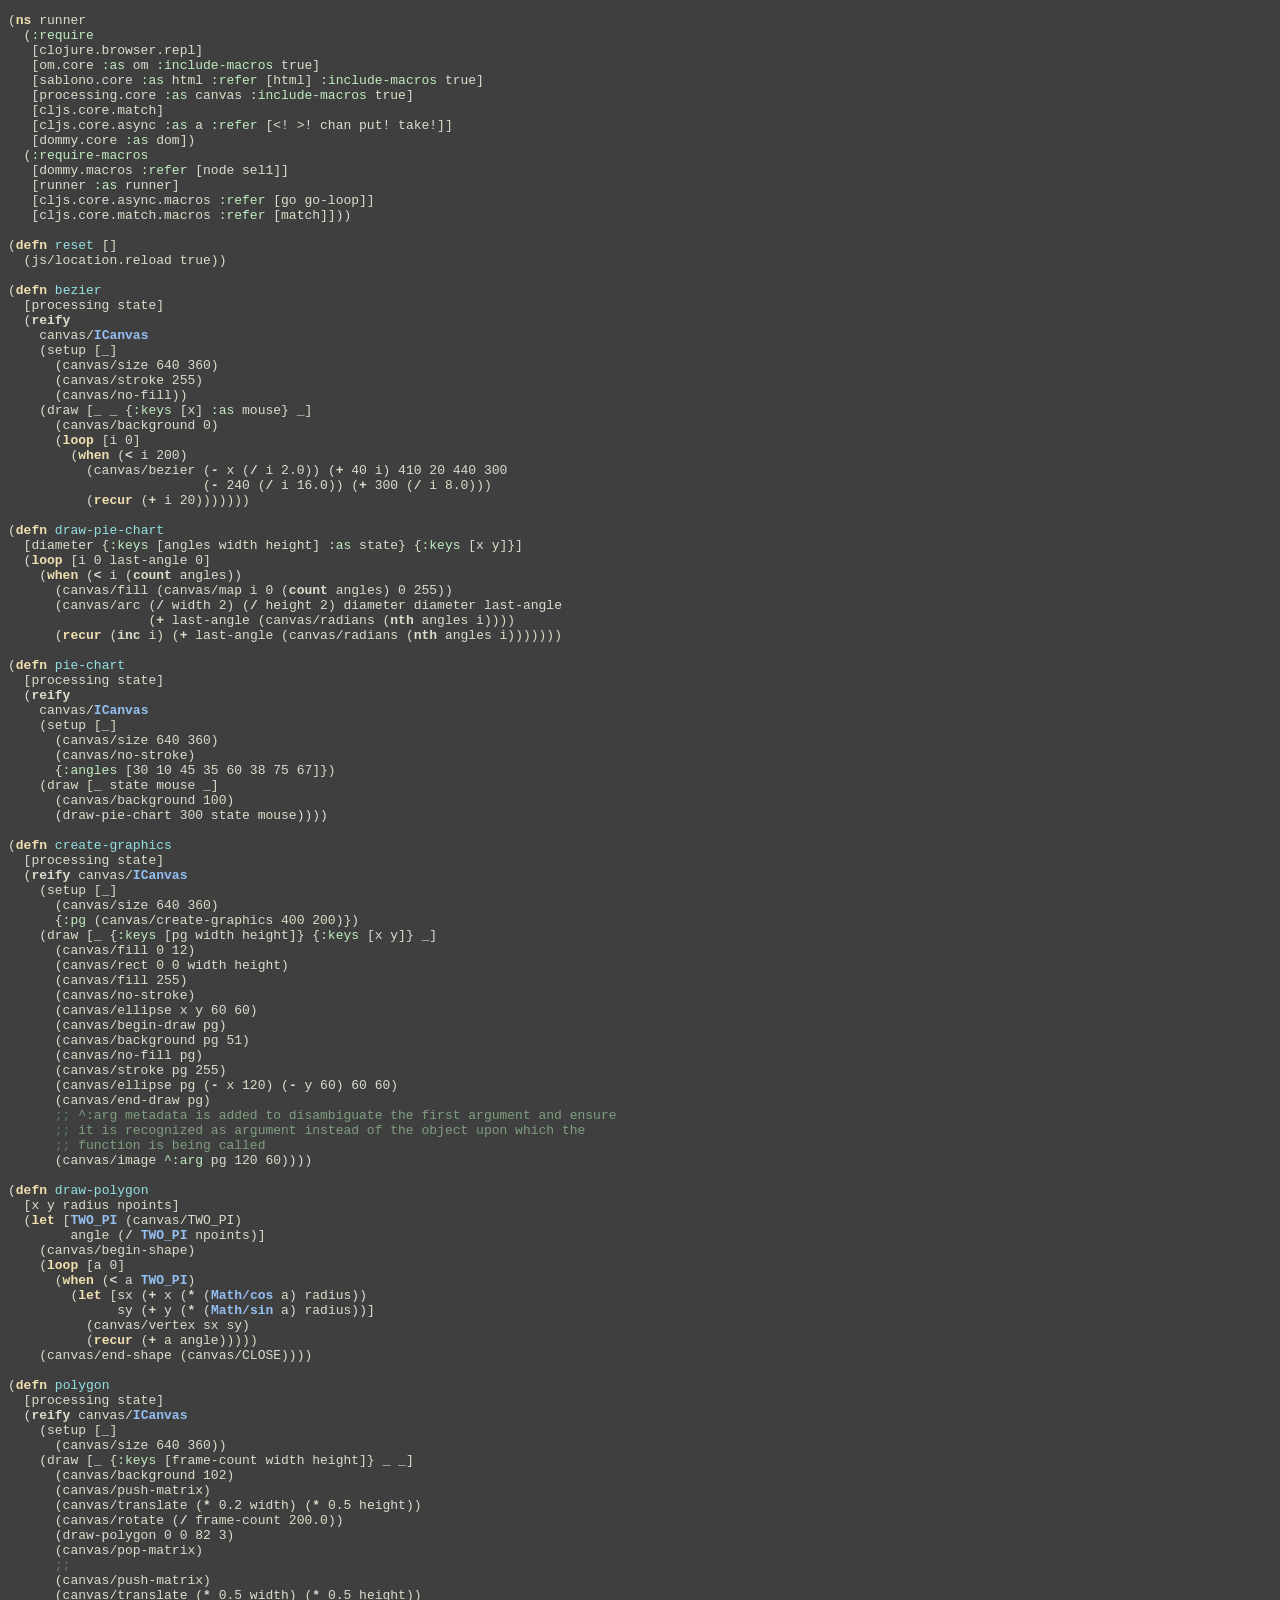
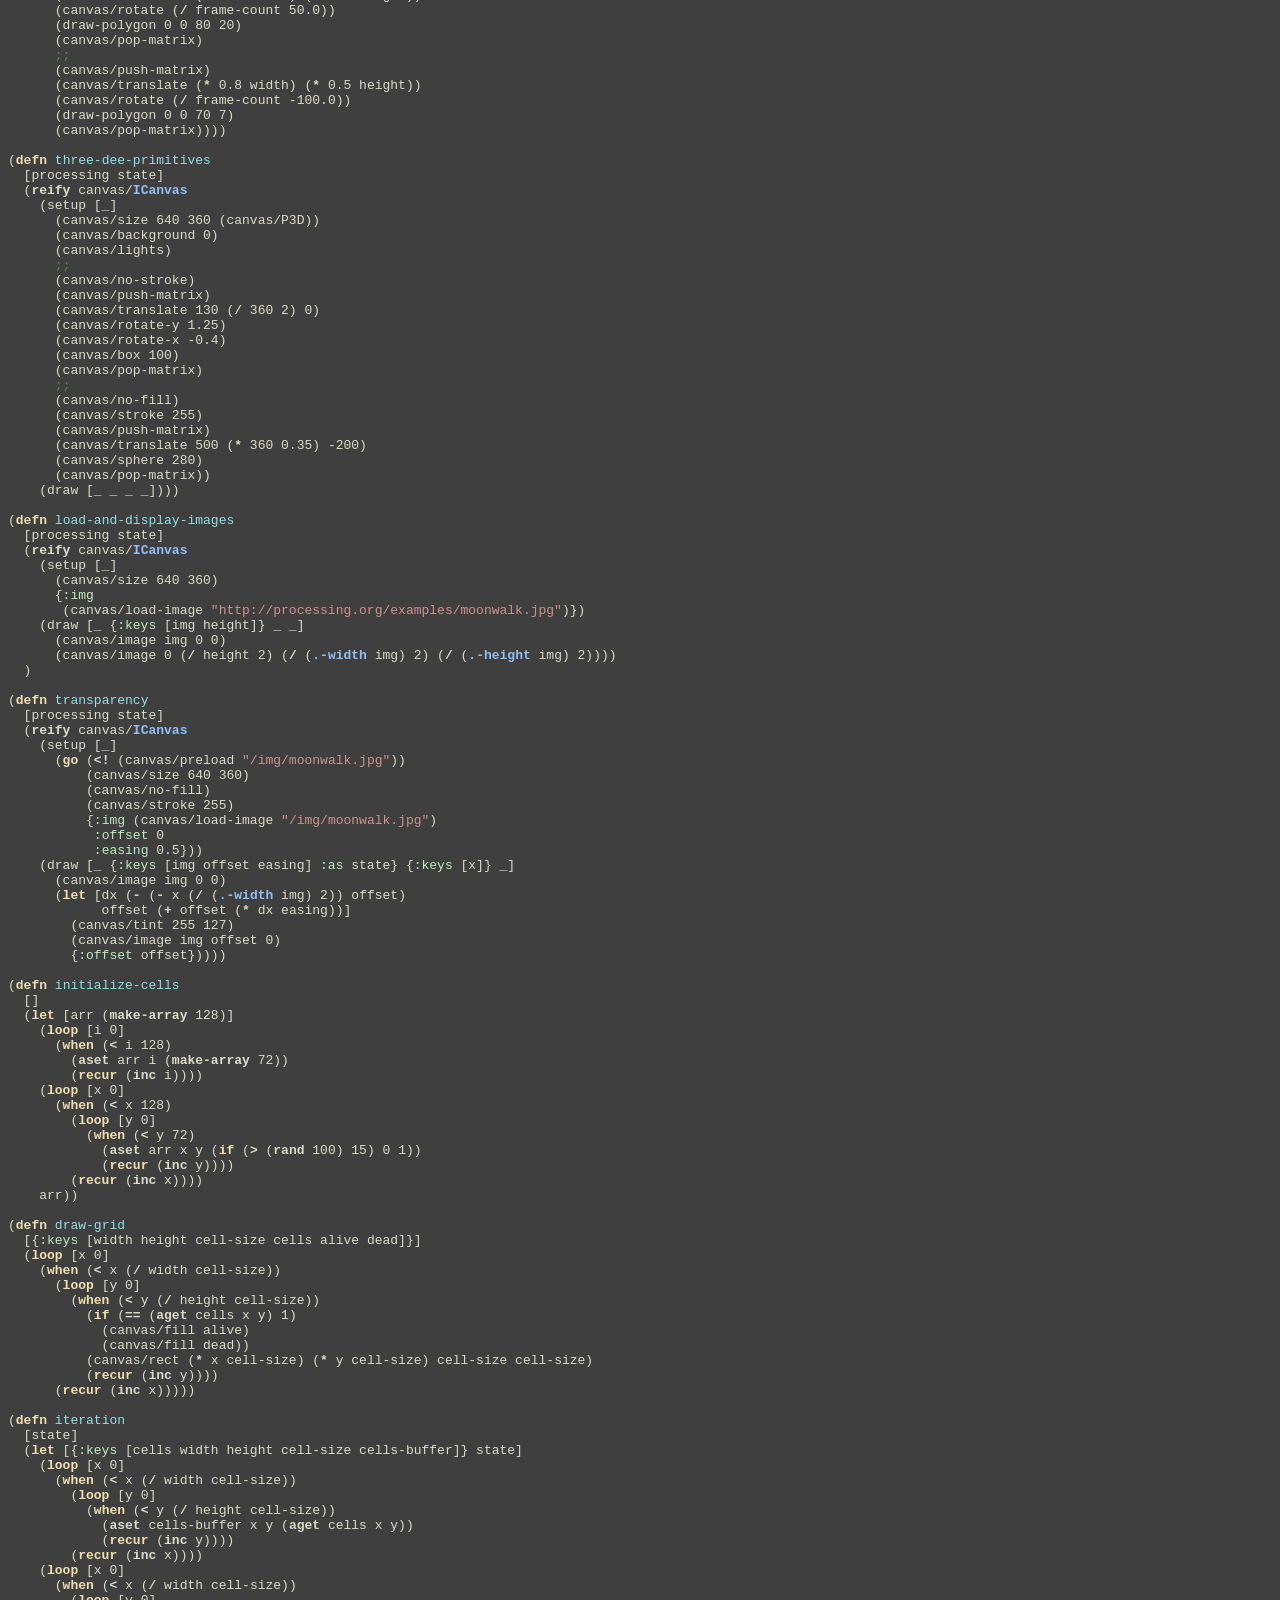
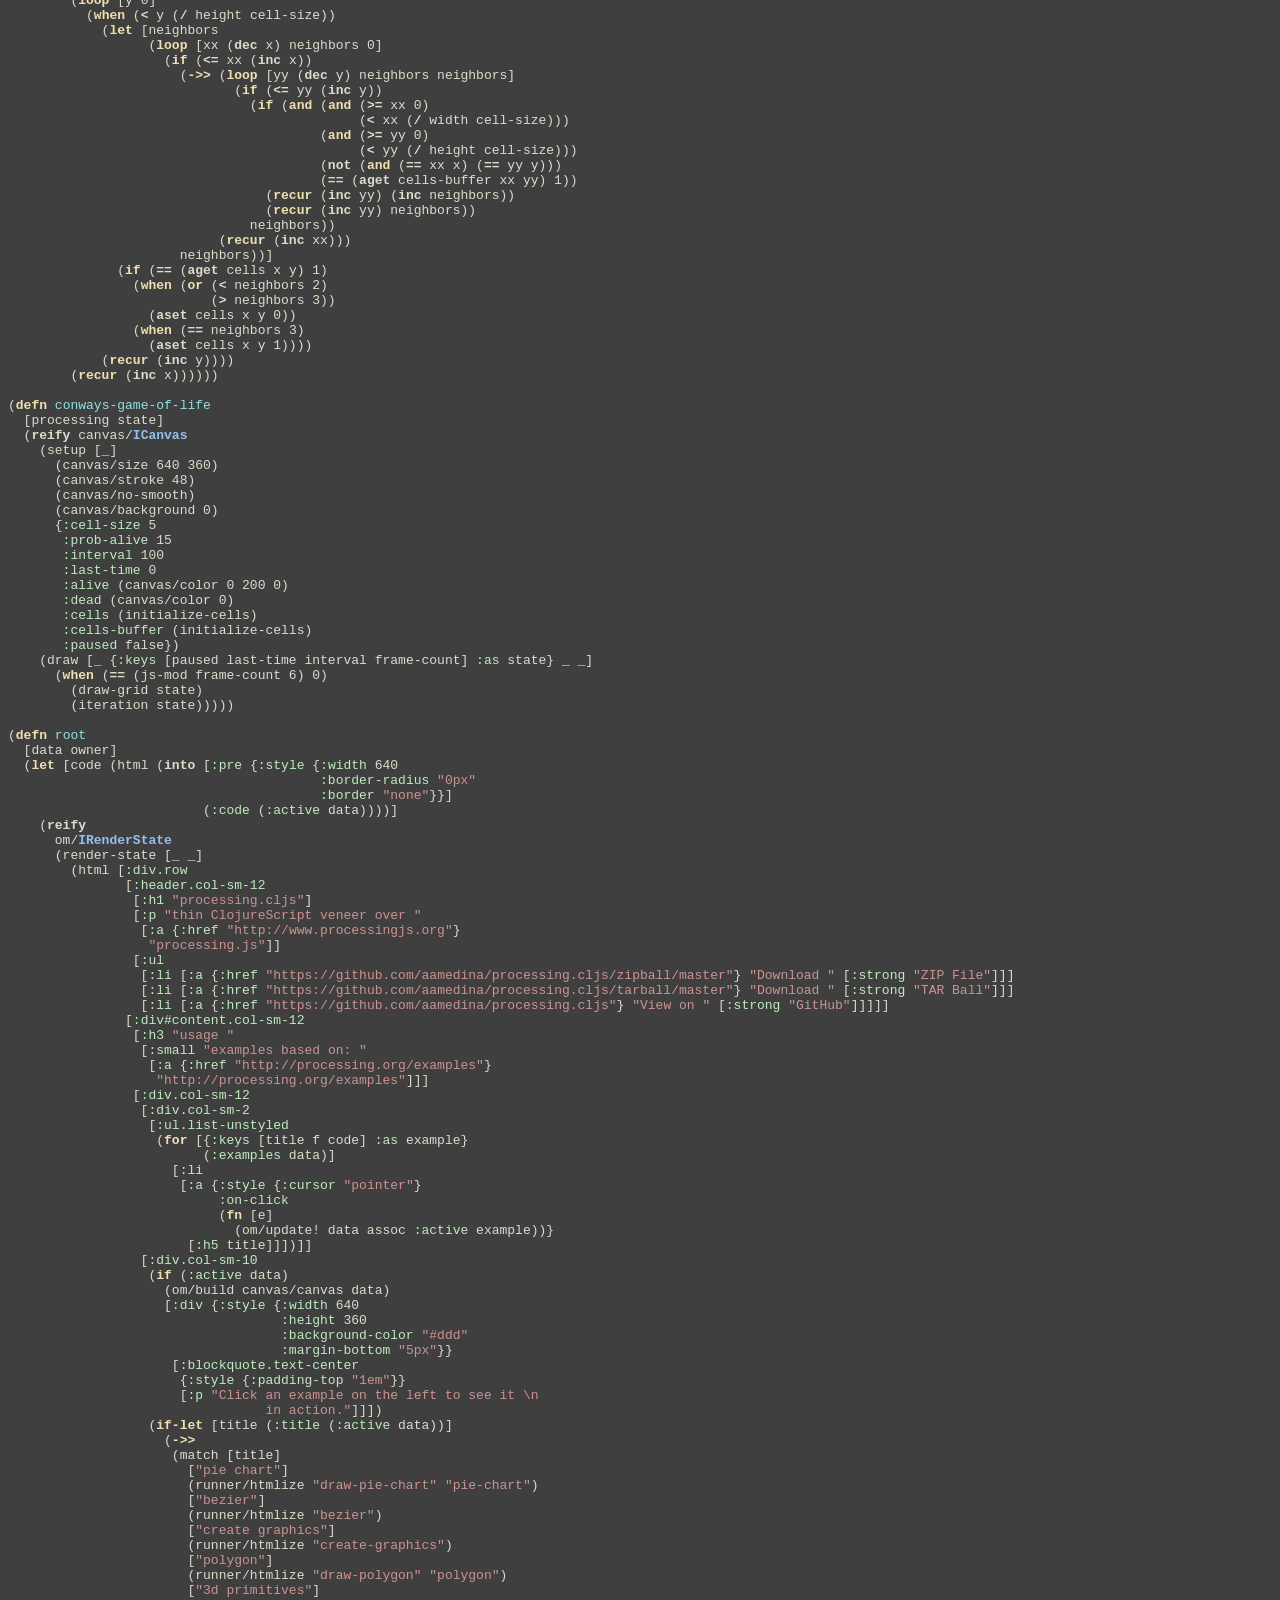
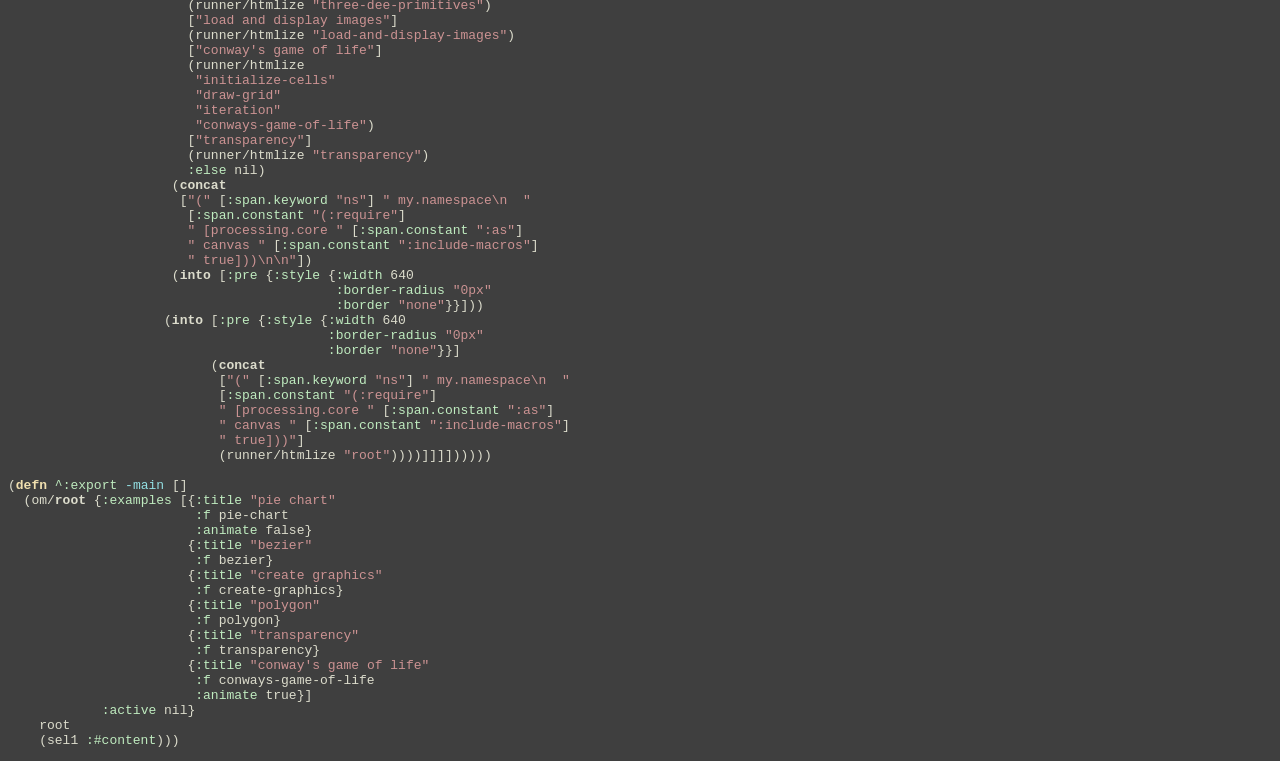
<file: test/runner.cljs.html>
<!DOCTYPE html PUBLIC "-//W3C//DTD HTML 4.01//EN">
<!-- Created by htmlize-1.47 in css mode. -->
<html>
  <head>
    <title>runner.cljs</title>
    <style type="text/css">
    <!--
      body {
        color: #DCDCCC;
        background-color: #3F3F3F;
      }
      .builtin {
        /* font-lock-builtin-face */
        color: #DCDCCC;
        font-weight: bold;
      }
      .comment {
        /* font-lock-comment-face */
        color: #7F9F7F;
      }
      .comment-delimiter {
        /* font-lock-comment-delimiter-face */
        color: #5F7F5F;
      }
      .constant {
        /* font-lock-constant-face */
        color: #BFEBBF;
      }
      .function-name {
        /* font-lock-function-name-face */
        color: #93E0E3;
      }
      .keyword {
        /* font-lock-keyword-face */
        color: #F0DFAF;
        font-weight: bold;
      }
      .preprocessor {
        /* font-lock-preprocessor-face */
        color: #94BFF3;
        font-weight: bold;
      }
      .string {
        /* font-lock-string-face */
        color: #CC9393;
      }

      a {
        color: inherit;
        background-color: inherit;
        font: inherit;
        text-decoration: inherit;
      }
      a:hover {
        text-decoration: underline;
      }
    -->
    </style>
  </head>
  <body>
    <pre>
(<span class="keyword">ns</span> runner
  (<span class="constant">:require</span>
   [clojure.browser.repl]
   [om.core <span class="constant">:as</span> om <span class="constant">:include-macros</span> true]
   [sablono.core <span class="constant">:as</span> html <span class="constant">:refer</span> [html] <span class="constant">:include-macros</span> true]
   [processing.core <span class="constant">:as</span> canvas <span class="constant">:include-macros</span> true]
   [cljs.core.match]
   [cljs.core.async <span class="constant">:as</span> a <span class="constant">:refer</span> [&lt;! &gt;! chan put! take!]]
   [dommy.core <span class="constant">:as</span> dom])
  (<span class="constant">:require-macros</span>
   [dommy.macros <span class="constant">:refer</span> [node sel1]]
   [runner <span class="constant">:as</span> runner]
   [cljs.core.async.macros <span class="constant">:refer</span> [go go-loop]]
   [cljs.core.match.macros <span class="constant">:refer</span> [match]]))

(<span class="keyword">defn</span> <span class="function-name">reset</span> []
  (js/location.reload true))

(<span class="keyword">defn</span> <span class="function-name">bezier</span>
  [processing state]
  (<span class="builtin">reify</span>
    canvas/<span class="preprocessor">ICanvas</span>
    (setup [_]
      (canvas/size 640 360)
      (canvas/stroke 255)
      (canvas/no-fill))
    (draw [_ _ {<span class="constant">:keys</span> [x] <span class="constant">:as</span> mouse} _]
      (canvas/background 0)
      (<span class="keyword">loop</span> [i 0]
        (<span class="keyword">when</span> (<span class="builtin">&lt;</span> i 200)
          (canvas/bezier (<span class="builtin">-</span> x (<span class="builtin">/</span> i 2.0)) (<span class="builtin">+</span> 40 i) 410 20 440 300
                         (<span class="builtin">-</span> 240 (<span class="builtin">/</span> i 16.0)) (<span class="builtin">+</span> 300 (<span class="builtin">/</span> i 8.0)))
          (<span class="keyword">recur</span> (<span class="builtin">+</span> i 20)))))))

(<span class="keyword">defn</span> <span class="function-name">draw-pie-chart</span>
  [diameter {<span class="constant">:keys</span> [angles width height] <span class="constant">:as</span> state} {<span class="constant">:keys</span> [x y]}]
  (<span class="keyword">loop</span> [i 0 last-angle 0]
    (<span class="keyword">when</span> (<span class="builtin">&lt;</span> i (<span class="builtin">count</span> angles))
      (canvas/fill (canvas/map i 0 (<span class="builtin">count</span> angles) 0 255))
      (canvas/arc (<span class="builtin">/</span> width 2) (<span class="builtin">/</span> height 2) diameter diameter last-angle
                  (<span class="builtin">+</span> last-angle (canvas/radians (<span class="builtin">nth</span> angles i))))
      (<span class="keyword">recur</span> (<span class="builtin">inc</span> i) (<span class="builtin">+</span> last-angle (canvas/radians (<span class="builtin">nth</span> angles i)))))))

(<span class="keyword">defn</span> <span class="function-name">pie-chart</span>
  [processing state]
  (<span class="builtin">reify</span>
    canvas/<span class="preprocessor">ICanvas</span>
    (setup [_]
      (canvas/size 640 360)
      (canvas/no-stroke)
      {<span class="constant">:angles</span> [30 10 45 35 60 38 75 67]})
    (draw [_ state mouse _]
      (canvas/background 100)
      (draw-pie-chart 300 state mouse))))

(<span class="keyword">defn</span> <span class="function-name">create-graphics</span>
  [processing state]
  (<span class="builtin">reify</span> canvas/<span class="preprocessor">ICanvas</span>
    (setup [_]
      (canvas/size 640 360)
      {<span class="constant">:pg</span> (canvas/create-graphics 400 200)})
    (draw [_ {<span class="constant">:keys</span> [pg width height]} {<span class="constant">:keys</span> [x y]} _]
      (canvas/fill 0 12)
      (canvas/rect 0 0 width height)
      (canvas/fill 255)
      (canvas/no-stroke)
      (canvas/ellipse x y 60 60)
      (canvas/begin-draw pg)
      (canvas/background pg 51)
      (canvas/no-fill pg)
      (canvas/stroke pg 255)
      (canvas/ellipse pg (<span class="builtin">-</span> x 120) (<span class="builtin">-</span> y 60) 60 60)
      (canvas/end-draw pg)
      <span class="comment-delimiter">;; </span><span class="comment">^:arg metadata is added to disambiguate the first argument and ensure
</span>      <span class="comment-delimiter">;; </span><span class="comment">it is recognized as argument instead of the object upon which the
</span>      <span class="comment-delimiter">;; </span><span class="comment">function is being called
</span>      (canvas/image <span class="constant">^:arg</span> pg 120 60))))

(<span class="keyword">defn</span> <span class="function-name">draw-polygon</span>
  [x y radius npoints]
  (<span class="keyword">let</span> [<span class="preprocessor">TWO_PI</span> (canvas/TWO_PI)
        angle (<span class="builtin">/</span> <span class="preprocessor">TWO_PI</span> npoints)]
    (canvas/begin-shape)
    (<span class="keyword">loop</span> [a 0]
      (<span class="keyword">when</span> (<span class="builtin">&lt;</span> a <span class="preprocessor">TWO_PI</span>)
        (<span class="keyword">let</span> [sx (<span class="builtin">+</span> x (<span class="builtin">*</span> (<span class="preprocessor">Math/cos</span> a) radius))
              sy (<span class="builtin">+</span> y (<span class="builtin">*</span> (<span class="preprocessor">Math/sin</span> a) radius))]
          (canvas/vertex sx sy)
          (<span class="keyword">recur</span> (<span class="builtin">+</span> a angle)))))
    (canvas/end-shape (canvas/CLOSE))))

(<span class="keyword">defn</span> <span class="function-name">polygon</span>
  [processing state]
  (<span class="builtin">reify</span> canvas/<span class="preprocessor">ICanvas</span>
    (setup [_]
      (canvas/size 640 360))
    (draw [_ {<span class="constant">:keys</span> [frame-count width height]} _ _]
      (canvas/background 102)
      (canvas/push-matrix)
      (canvas/translate (<span class="builtin">*</span> 0.2 width) (<span class="builtin">*</span> 0.5 height))
      (canvas/rotate (<span class="builtin">/</span> frame-count 200.0))
      (draw-polygon 0 0 82 3)
      (canvas/pop-matrix)
      <span class="comment-delimiter">;;</span><span class="comment">
</span>      (canvas/push-matrix)
      (canvas/translate (<span class="builtin">*</span> 0.5 width) (<span class="builtin">*</span> 0.5 height))
      (canvas/rotate (<span class="builtin">/</span> frame-count 50.0))
      (draw-polygon 0 0 80 20)
      (canvas/pop-matrix)
      <span class="comment-delimiter">;;</span><span class="comment">
</span>      (canvas/push-matrix)
      (canvas/translate (<span class="builtin">*</span> 0.8 width) (<span class="builtin">*</span> 0.5 height))
      (canvas/rotate (<span class="builtin">/</span> frame-count -100.0))
      (draw-polygon 0 0 70 7)
      (canvas/pop-matrix))))

(<span class="keyword">defn</span> <span class="function-name">three-dee-primitives</span>
  [processing state]
  (<span class="builtin">reify</span> canvas/<span class="preprocessor">ICanvas</span>
    (setup [_]
      (canvas/size 640 360 (canvas/P3D))
      (canvas/background 0)
      (canvas/lights)
      <span class="comment-delimiter">;;</span><span class="comment">
</span>      (canvas/no-stroke)
      (canvas/push-matrix)
      (canvas/translate 130 (<span class="builtin">/</span> 360 2) 0)
      (canvas/rotate-y 1.25)
      (canvas/rotate-x -0.4)
      (canvas/box 100)
      (canvas/pop-matrix)
      <span class="comment-delimiter">;;</span><span class="comment">
</span>      (canvas/no-fill)
      (canvas/stroke 255)
      (canvas/push-matrix)
      (canvas/translate 500 (<span class="builtin">*</span> 360 0.35) -200)
      (canvas/sphere 280)
      (canvas/pop-matrix))
    (draw [_ _ _ _])))

(<span class="keyword">defn</span> <span class="function-name">load-and-display-images</span>
  [processing state]
  (<span class="builtin">reify</span> canvas/<span class="preprocessor">ICanvas</span>
    (setup [_]
      (canvas/size 640 360)
      {<span class="constant">:img</span>
       (canvas/load-image <span class="string">"http://processing.org/examples/moonwalk.jpg"</span>)})
    (draw [_ {<span class="constant">:keys</span> [img height]} _ _]
      (canvas/image img 0 0)
      (canvas/image 0 (<span class="builtin">/</span> height 2) (<span class="builtin">/</span> (<span class="preprocessor">.-width</span> img) 2) (<span class="builtin">/</span> (<span class="preprocessor">.-height</span> img) 2))))
  )

(<span class="keyword">defn</span> <span class="function-name">transparency</span>
  [processing state]
  (<span class="builtin">reify</span> canvas/<span class="preprocessor">ICanvas</span>
    (setup [_]
      (<span class="keyword">go</span> (<span class="builtin">&lt;!</span> (canvas/preload <span class="string">"/img/moonwalk.jpg"</span>))
          (canvas/size 640 360)
          (canvas/no-fill)
          (canvas/stroke 255)
          {<span class="constant">:img</span> (canvas/load-image <span class="string">"/img/moonwalk.jpg"</span>)
           <span class="constant">:offset</span> 0
           <span class="constant">:easing</span> 0.5}))
    (draw [_ {<span class="constant">:keys</span> [img offset easing] <span class="constant">:as</span> state} {<span class="constant">:keys</span> [x]} _]
      (canvas/image img 0 0)
      (<span class="keyword">let</span> [dx (<span class="builtin">-</span> (<span class="builtin">-</span> x (<span class="builtin">/</span> (<span class="preprocessor">.-width</span> img) 2)) offset)
            offset (<span class="builtin">+</span> offset (<span class="builtin">*</span> dx easing))]
        (canvas/tint 255 127)
        (canvas/image img offset 0)
        {<span class="constant">:offset</span> offset}))))

(<span class="keyword">defn</span> <span class="function-name">initialize-cells</span>
  []
  (<span class="keyword">let</span> [arr (<span class="builtin">make-array</span> 128)]
    (<span class="keyword">loop</span> [i 0]
      (<span class="keyword">when</span> (<span class="builtin">&lt;</span> i 128)
        (<span class="builtin">aset</span> arr i (<span class="builtin">make-array</span> 72))
        (<span class="keyword">recur</span> (<span class="builtin">inc</span> i))))
    (<span class="keyword">loop</span> [x 0]
      (<span class="keyword">when</span> (<span class="builtin">&lt;</span> x 128)
        (<span class="keyword">loop</span> [y 0]
          (<span class="keyword">when</span> (<span class="builtin">&lt;</span> y 72)
            (<span class="builtin">aset</span> arr x y (<span class="keyword">if</span> (<span class="builtin">&gt;</span> (<span class="builtin">rand</span> 100) 15) 0 1))
            (<span class="keyword">recur</span> (<span class="builtin">inc</span> y))))
        (<span class="keyword">recur</span> (<span class="builtin">inc</span> x))))
    arr))

(<span class="keyword">defn</span> <span class="function-name">draw-grid</span>
  [{<span class="constant">:keys</span> [width height cell-size cells alive dead]}]
  (<span class="keyword">loop</span> [x 0]
    (<span class="keyword">when</span> (<span class="builtin">&lt;</span> x (<span class="builtin">/</span> width cell-size))
      (<span class="keyword">loop</span> [y 0]
        (<span class="keyword">when</span> (<span class="builtin">&lt;</span> y (<span class="builtin">/</span> height cell-size))
          (<span class="keyword">if</span> (<span class="builtin">==</span> (<span class="builtin">aget</span> cells x y) 1)
            (canvas/fill alive)
            (canvas/fill dead))
          (canvas/rect (<span class="builtin">*</span> x cell-size) (<span class="builtin">*</span> y cell-size) cell-size cell-size)
          (<span class="keyword">recur</span> (<span class="builtin">inc</span> y))))
      (<span class="keyword">recur</span> (<span class="builtin">inc</span> x)))))

(<span class="keyword">defn</span> <span class="function-name">iteration</span>
  [state]
  (<span class="keyword">let</span> [{<span class="constant">:keys</span> [cells width height cell-size cells-buffer]} state]
    (<span class="keyword">loop</span> [x 0]
      (<span class="keyword">when</span> (<span class="builtin">&lt;</span> x (<span class="builtin">/</span> width cell-size))
        (<span class="keyword">loop</span> [y 0]
          (<span class="keyword">when</span> (<span class="builtin">&lt;</span> y (<span class="builtin">/</span> height cell-size))
            (<span class="builtin">aset</span> cells-buffer x y (<span class="builtin">aget</span> cells x y))
            (<span class="keyword">recur</span> (<span class="builtin">inc</span> y))))
        (<span class="keyword">recur</span> (<span class="builtin">inc</span> x))))
    (<span class="keyword">loop</span> [x 0]
      (<span class="keyword">when</span> (<span class="builtin">&lt;</span> x (<span class="builtin">/</span> width cell-size))
        (<span class="keyword">loop</span> [y 0]
          (<span class="keyword">when</span> (<span class="builtin">&lt;</span> y (<span class="builtin">/</span> height cell-size))
            (<span class="keyword">let</span> [neighbors
                  (<span class="keyword">loop</span> [xx (<span class="builtin">dec</span> x) neighbors 0]
                    (<span class="keyword">if</span> (<span class="builtin">&lt;=</span> xx (<span class="builtin">inc</span> x))
                      (<span class="keyword">-&gt;&gt;</span> (<span class="keyword">loop</span> [yy (<span class="builtin">dec</span> y) neighbors neighbors]
                             (<span class="keyword">if</span> (<span class="builtin">&lt;=</span> yy (<span class="builtin">inc</span> y))
                               (<span class="keyword">if</span> (<span class="keyword">and</span> (<span class="keyword">and</span> (<span class="builtin">&gt;=</span> xx 0)
                                             (<span class="builtin">&lt;</span> xx (<span class="builtin">/</span> width cell-size)))
                                        (<span class="keyword">and</span> (<span class="builtin">&gt;=</span> yy 0)
                                             (<span class="builtin">&lt;</span> yy (<span class="builtin">/</span> height cell-size)))
                                        (<span class="builtin">not</span> (<span class="keyword">and</span> (<span class="builtin">==</span> xx x) (<span class="builtin">==</span> yy y)))
                                        (<span class="builtin">==</span> (<span class="builtin">aget</span> cells-buffer xx yy) 1))
                                 (<span class="keyword">recur</span> (<span class="builtin">inc</span> yy) (<span class="builtin">inc</span> neighbors))
                                 (<span class="keyword">recur</span> (<span class="builtin">inc</span> yy) neighbors))
                               neighbors))
                           (<span class="keyword">recur</span> (<span class="builtin">inc</span> xx)))
                      neighbors))]
              (<span class="keyword">if</span> (<span class="builtin">==</span> (<span class="builtin">aget</span> cells x y) 1)
                (<span class="keyword">when</span> (<span class="keyword">or</span> (<span class="builtin">&lt;</span> neighbors 2)
                          (<span class="builtin">&gt;</span> neighbors 3))
                  (<span class="builtin">aset</span> cells x y 0))
                (<span class="keyword">when</span> (<span class="builtin">==</span> neighbors 3)
                  (<span class="builtin">aset</span> cells x y 1))))            
            (<span class="keyword">recur</span> (<span class="builtin">inc</span> y))))
        (<span class="keyword">recur</span> (<span class="builtin">inc</span> x))))))

(<span class="keyword">defn</span> <span class="function-name">conways-game-of-life</span>
  [processing state]
  (<span class="builtin">reify</span> canvas/<span class="preprocessor">ICanvas</span>
    (setup [_]
      (canvas/size 640 360)
      (canvas/stroke 48)
      (canvas/no-smooth)
      (canvas/background 0)
      {<span class="constant">:cell-size</span> 5
       <span class="constant">:prob-alive</span> 15
       <span class="constant">:interval</span> 100
       <span class="constant">:last-time</span> 0
       <span class="constant">:alive</span> (canvas/color 0 200 0)
       <span class="constant">:dead</span> (canvas/color 0)
       <span class="constant">:cells</span> (initialize-cells)
       <span class="constant">:cells-buffer</span> (initialize-cells)
       <span class="constant">:paused</span> false})
    (draw [_ {<span class="constant">:keys</span> [paused last-time interval frame-count] <span class="constant">:as</span> state} _ _]
      (<span class="keyword">when</span> (<span class="builtin">==</span> (js-mod frame-count 6) 0)
        (draw-grid state)
        (iteration state)))))

(<span class="keyword">defn</span> <span class="function-name">root</span>
  [data owner]
  (<span class="keyword">let</span> [code (html (<span class="builtin">into</span> [<span class="constant">:pre</span> {<span class="constant">:style</span> {<span class="constant">:width</span> 640
                                        <span class="constant">:border-radius</span> <span class="string">"0px"</span>
                                        <span class="constant">:border</span> <span class="string">"none"</span>}}]
                         (<span class="constant">:code</span> (<span class="constant">:active</span> data))))]
    (<span class="builtin">reify</span>
      om/<span class="preprocessor">IRenderState</span>
      (render-state [_ _]
        (html [<span class="constant">:div.row</span>
               [<span class="constant">:header.col-sm-12</span>
                [<span class="constant">:h1</span> <span class="string">"processing.cljs"</span>]
                [<span class="constant">:p</span> <span class="string">"thin ClojureScript veneer over "</span>
                 [<span class="constant">:a</span> {<span class="constant">:href</span> <span class="string">"http://www.processingjs.org"</span>}
                  <span class="string">"processing.js"</span>]]
                [<span class="constant">:ul</span>
                 [<span class="constant">:li</span> [<span class="constant">:a</span> {<span class="constant">:href</span> <span class="string">"https://github.com/aamedina/processing.cljs/zipball/master"</span>} <span class="string">"Download "</span> [<span class="constant">:strong</span> <span class="string">"ZIP File"</span>]]]
                 [<span class="constant">:li</span> [<span class="constant">:a</span> {<span class="constant">:href</span> <span class="string">"https://github.com/aamedina/processing.cljs/tarball/master"</span>} <span class="string">"Download "</span> [<span class="constant">:strong</span> <span class="string">"TAR Ball"</span>]]]
                 [<span class="constant">:li</span> [<span class="constant">:a</span> {<span class="constant">:href</span> <span class="string">"https://github.com/aamedina/processing.cljs"</span>} <span class="string">"View on "</span> [<span class="constant">:strong</span> <span class="string">"GitHub"</span>]]]]]
               [<span class="constant">:div#content.col-sm-12</span>
                [<span class="constant">:h3</span> <span class="string">"usage "</span>
                 [<span class="constant">:small</span> <span class="string">"examples based on: "</span>
                  [<span class="constant">:a</span> {<span class="constant">:href</span> <span class="string">"http://processing.org/examples"</span>}
                   <span class="string">"http://processing.org/examples"</span>]]]                
                [<span class="constant">:div.col-sm-12</span>
                 [<span class="constant">:div.col-sm-2</span>
                  [<span class="constant">:ul.list-unstyled</span>
                   (<span class="keyword">for</span> [{<span class="constant">:keys</span> [title f code] <span class="constant">:as</span> example}
                         (<span class="constant">:examples</span> data)]
                     [<span class="constant">:li</span>
                      [<span class="constant">:a</span> {<span class="constant">:style</span> {<span class="constant">:cursor</span> <span class="string">"pointer"</span>}
                           <span class="constant">:on-click</span>
                           (<span class="keyword">fn</span> [e]
                             (om/update! data assoc <span class="constant">:active</span> example))}
                       [<span class="constant">:h5</span> title]]])]]
                 [<span class="constant">:div.col-sm-10</span>
                  (<span class="keyword">if</span> (<span class="constant">:active</span> data)
                    (om/build canvas/canvas data)
                    [<span class="constant">:div</span> {<span class="constant">:style</span> {<span class="constant">:width</span> 640
                                   <span class="constant">:height</span> 360
                                   <span class="constant">:background-color</span> <span class="string">"#ddd"</span>
                                   <span class="constant">:margin-bottom</span> <span class="string">"5px"</span>}}
                     [<span class="constant">:blockquote.text-center</span>
                      {<span class="constant">:style</span> {<span class="constant">:padding-top</span> <span class="string">"1em"</span>}}
                      [<span class="constant">:p</span> <span class="string">"Click an example on the left to see it \n
                                 in action."</span>]]])
                  (<span class="keyword">if-let</span> [title (<span class="constant">:title</span> (<span class="constant">:active</span> data))]
                    (<span class="keyword">-&gt;&gt;</span>
                     (match [title]
                       [<span class="string">"pie chart"</span>]
                       (runner/htmlize <span class="string">"draw-pie-chart"</span> <span class="string">"pie-chart"</span>)
                       [<span class="string">"bezier"</span>]
                       (runner/htmlize <span class="string">"bezier"</span>)
                       [<span class="string">"create graphics"</span>]
                       (runner/htmlize <span class="string">"create-graphics"</span>)
                       [<span class="string">"polygon"</span>]
                       (runner/htmlize <span class="string">"draw-polygon"</span> <span class="string">"polygon"</span>)
                       [<span class="string">"3d primitives"</span>]
                       (runner/htmlize <span class="string">"three-dee-primitives"</span>)
                       [<span class="string">"load and display images"</span>]
                       (runner/htmlize <span class="string">"load-and-display-images"</span>)
                       [<span class="string">"conway's game of life"</span>]
                       (runner/htmlize
                        <span class="string">"initialize-cells"</span>
                        <span class="string">"draw-grid"</span>
                        <span class="string">"iteration"</span>
                        <span class="string">"conways-game-of-life"</span>)
                       [<span class="string">"transparency"</span>]
                       (runner/htmlize <span class="string">"transparency"</span>)
                       <span class="constant">:else</span> nil)
                     (<span class="builtin">concat</span>
                      [<span class="string">"("</span> [<span class="constant">:span.keyword</span> <span class="string">"ns"</span>] <span class="string">" my.namespace\n  "</span>
                       [<span class="constant">:span.constant</span> <span class="string">"(:require"</span>]
                       <span class="string">" [processing.core "</span> [<span class="constant">:span.constant</span> <span class="string">":as"</span>]
                       <span class="string">" canvas "</span> [<span class="constant">:span.constant</span> <span class="string">":include-macros"</span>]
                       <span class="string">" true]))\n\n"</span>])
                     (<span class="builtin">into</span> [<span class="constant">:pre</span> {<span class="constant">:style</span> {<span class="constant">:width</span> 640
                                          <span class="constant">:border-radius</span> <span class="string">"0px"</span>
                                          <span class="constant">:border</span> <span class="string">"none"</span>}}]))
                    (<span class="builtin">into</span> [<span class="constant">:pre</span> {<span class="constant">:style</span> {<span class="constant">:width</span> 640
                                         <span class="constant">:border-radius</span> <span class="string">"0px"</span>
                                         <span class="constant">:border</span> <span class="string">"none"</span>}}]
                          (<span class="builtin">concat</span>
                           [<span class="string">"("</span> [<span class="constant">:span.keyword</span> <span class="string">"ns"</span>] <span class="string">" my.namespace\n  "</span>
                           [<span class="constant">:span.constant</span> <span class="string">"(:require"</span>]
                           <span class="string">" [processing.core "</span> [<span class="constant">:span.constant</span> <span class="string">":as"</span>]
                           <span class="string">" canvas "</span> [<span class="constant">:span.constant</span> <span class="string">":include-macros"</span>]
                           <span class="string">" true]))"</span>]
                           (runner/htmlize <span class="string">"root"</span>))))]]]])))))

(<span class="keyword">defn</span> <span class="constant">^:export</span> <span class="function-name">-main</span> []
  (om/<span class="builtin">root</span> {<span class="constant">:examples</span> [{<span class="constant">:title</span> <span class="string">"pie chart"</span>
                        <span class="constant">:f</span> pie-chart
                        <span class="constant">:animate</span> false}
                       {<span class="constant">:title</span> <span class="string">"bezier"</span>
                        <span class="constant">:f</span> bezier}
                       {<span class="constant">:title</span> <span class="string">"create graphics"</span>
                        <span class="constant">:f</span> create-graphics}
                       {<span class="constant">:title</span> <span class="string">"polygon"</span>
                        <span class="constant">:f</span> polygon}
                       {<span class="constant">:title</span> <span class="string">"transparency"</span>
                        <span class="constant">:f</span> transparency}
                       {<span class="constant">:title</span> <span class="string">"conway's game of life"</span>
                        <span class="constant">:f</span> conways-game-of-life
                        <span class="constant">:animate</span> true}]
            <span class="constant">:active</span> nil}
    root
    (sel1 <span class="constant">:#content</span>)))
</pre>
  </body>
</html>
</file>
